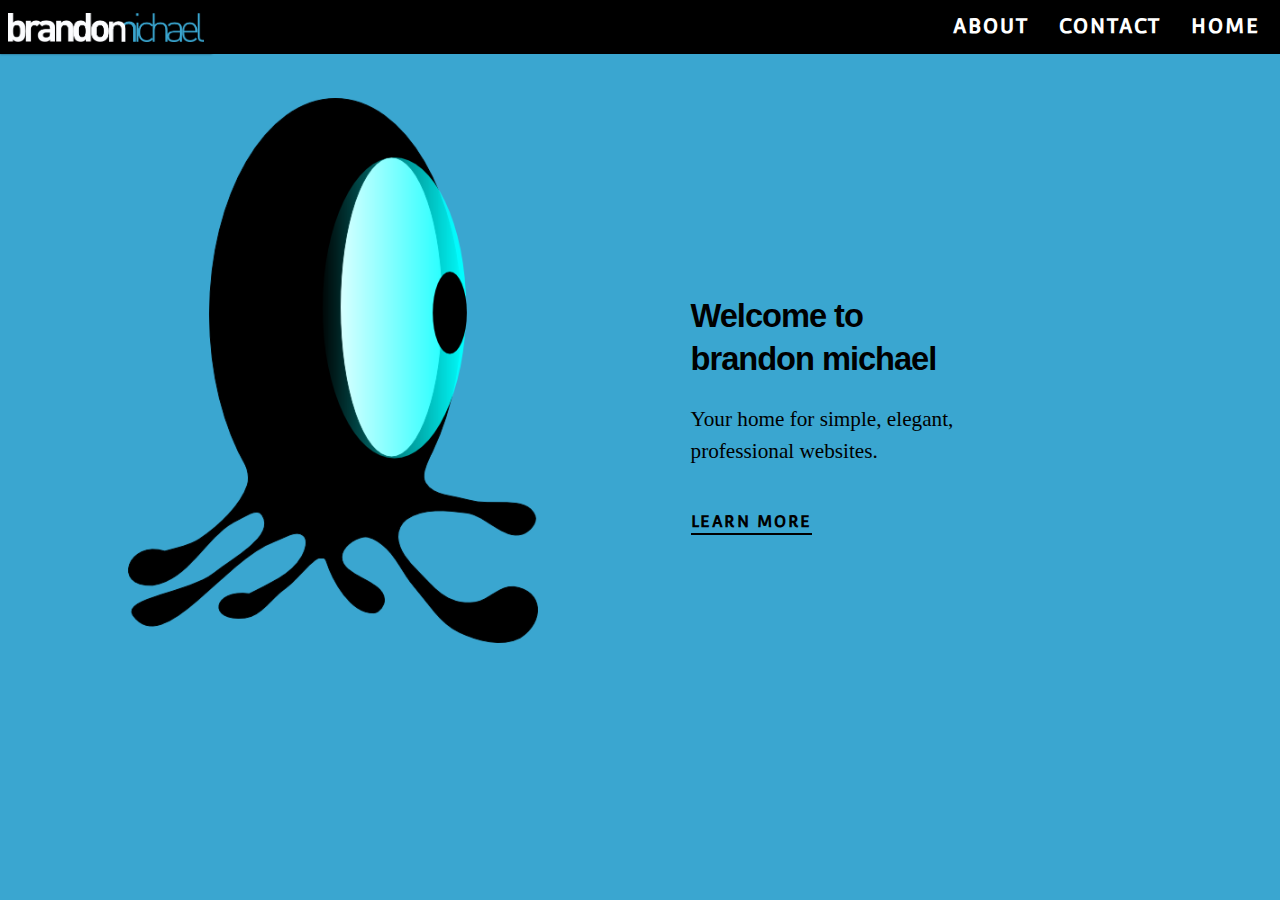
<file: index.html>
<!doctype html>
<html>
<head>
	<title>brandon michael home</title>
	<meta name="viewport" content="width=device-width, initial-scale=1" />
	<meta charset="utf-8" />
	<script type='text/javascript' src='js/shim.js'></script>
	<link rel="stylesheet" href="css/normalize.css" />
	<link rel="stylesheet" href="css/style.css" />
	<link href='http://fonts.googleapis.com/css?family=Convergence' rel='stylesheet' type='text/css'>
	<link rel="shortcut icon" type="image/x-icon" href="img/favicon.ico">
</head>

<body class="home">
<header>
	<nav class ="nav cf">
			<ul class ="navmenu content cf">
				<li><a href="index.html" class="h3 ">home</a></li>
				<!--portfolio link here --> 
				<li><a href="contact.html" class="h3">contact</a></li>
				<li><a href="about.html" class="h3">about</a></li>
			</ul>
			<div class="banner shadow cf">
				<a href="index.html"><img src="img/bmlogo.png" alt="brandon michael" class="logo"/></a>
				<h3 class= "toggle menubtn fr">
				 <span aria-hidden="true" data-icon="&#xe002;"></span>
				menu</h3>
			</div>
	</nav>
	
</header>
<div class="content figure cf">
		<img src="img/kt.png" alt="babysquid" class="mainpng" />
		<div class= "figcaption">
			<h4 class="contentitle">Welcome to </br>
				brandon michael</h4>
			<p class="hook">Your home for simple, 
			elegant, professional websites. <p>	
			<a href="about.html" class="content h5 aboutlnk black">learn more</a>
		</div>
</div>

<div class="test"></div>

<script src="http://ajax.googleapis.com/ajax/libs/jquery/1.7.1/jquery.min.js" type="text/javascript"></script>
<script type='text/javascript' src='js/script.js'></script>
</body>

</html>
</file>
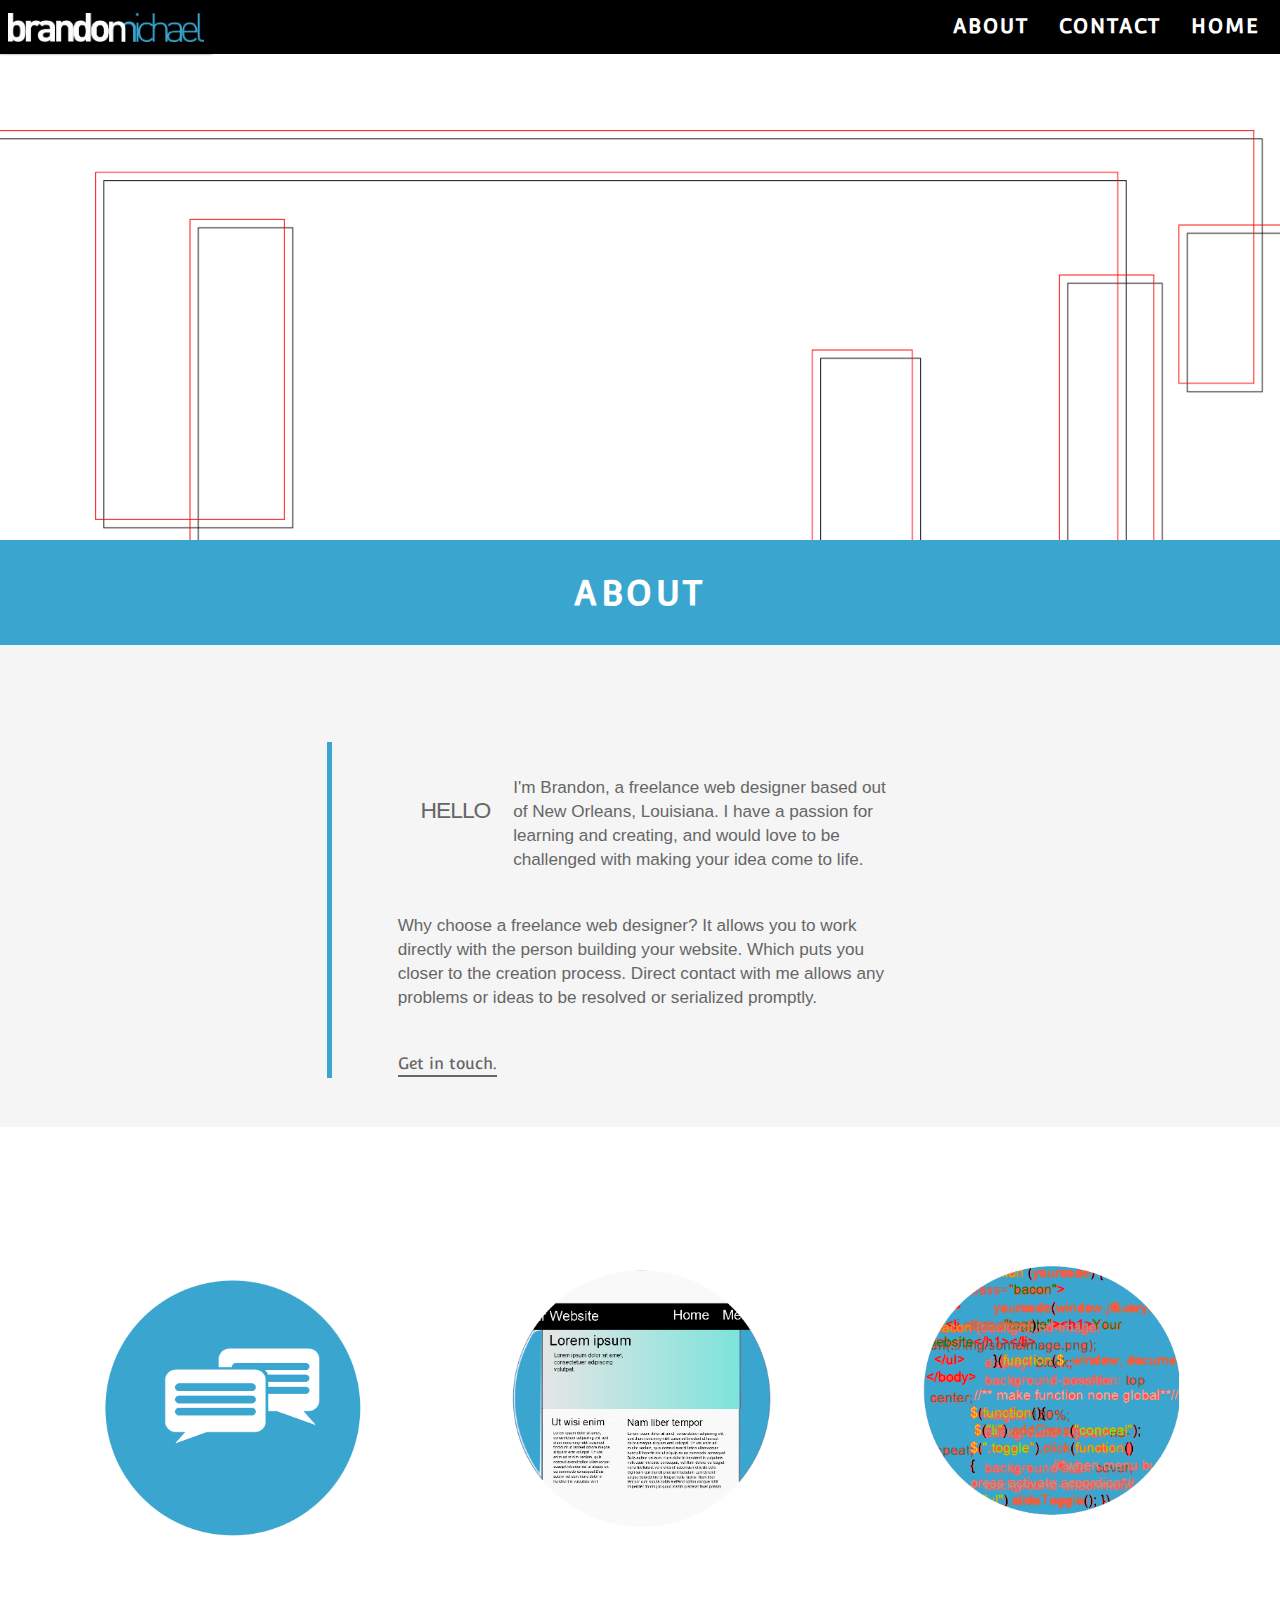
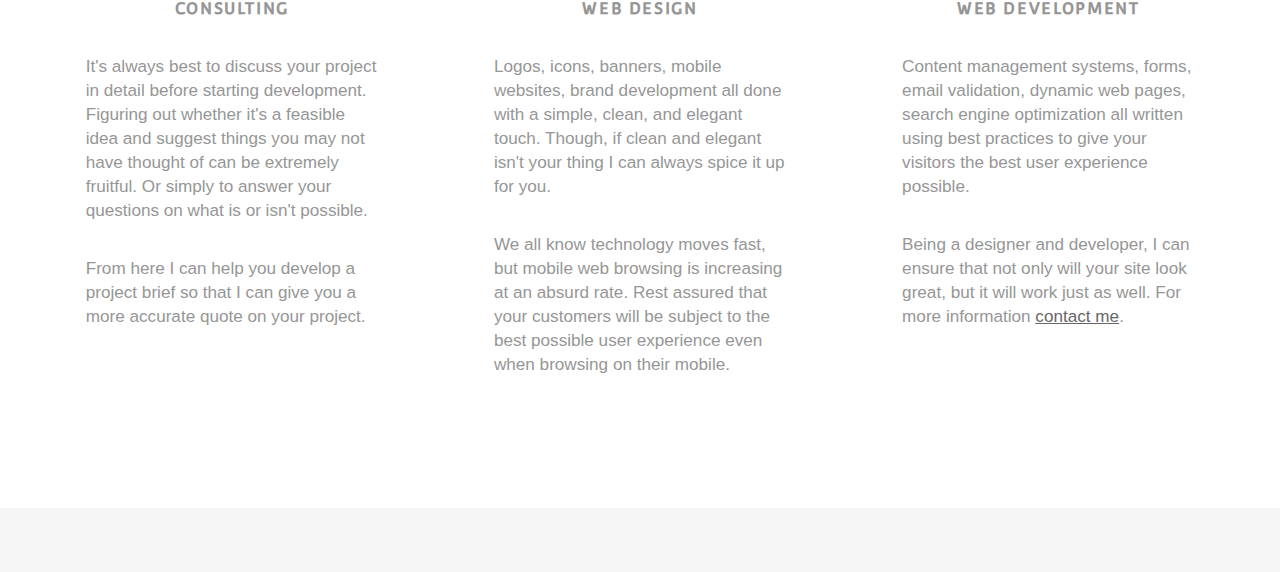
<file: about.html>
<!doctype html>
<html>
<head>
	<title>brandon michael about</title>
	<meta name="viewport" content="width=device-width, initial-scale=1" />
	<meta charset="utf-8" />
	<script type='text/javascript' src='js/shim.js'></script>
	<link rel="stylesheet" href="css/normalize.css" />
	<link rel="stylesheet" href="css/style.css" />
	<link href='http://fonts.googleapis.com/css?family=Convergence' rel='stylesheet' type='text/css'>
	<link href='http://fonts.googleapis.com/css?family=Julius+Sans+One' rel='stylesheet' type='text/css'>
	<link rel="shortcut icon" type="image/x-icon" href="img/favicon.ico">
</head>
<div class="fs">
<body class="about">
<header>
	<nav class ="nav cf">
			<ul class ="navmenu content cf">
				<li><a href="index.html" class="h3 ">home</a></li>
				<!--portfolio link here --> 
				<li><a href="contact.html" class="h3">contact</a></li>
				<li><a href="about.html" class="h3">about</a></li>
			</ul>
			<div class="banner shadow cf">
				<a href="index.html"><img src="img/bmlogo.png" alt="brandon michael" class="logo"/></a>
				<h3 class= "toggle menubtn fr">
				 <span aria-hidden="true" data-icon="&#xe002;"></span>
				menu</h3>
			</div>
	</nav>
	
</header>


<div class="about-spacer">
</div>

<div class="about-wrapper">
	<section class="center about-header">
		<h1>about</h1>
	</section>
	<div class="about-art">
		<section class="about-me grey">
			<article>
				<h1 class="fl grey">Hello</h1><p> I'm Brandon, a freelance web designer based out of New Orleans, Louisiana. I have a passion for learning and creating, and would love to be challenged with making your idea come to life.</p>
				
				<p>Why choose a freelance web designer? It allows you to work directly with the person building your website. Which puts you closer to the creation process. Direct contact with me allows any problems or ideas to be resolved or serialized promptly.</p>
			<div>	
				<a href="contact.html" class="grey contactlnk" >Get in touch.</a>
			</div>	
			</article>
		</section>
		<section class="services center">
			<article class="lgrey">
				<img src="img/consult.png" alt=""  class="about-img" />
				<h5 class="lgrey">Consulting</h5>
				<p>It's always best to discuss your project in detail before starting development. Figuring out whether it's a feasible idea and suggest things you may not have thought of can be extremely fruitful. Or simply to answer your questions on what is or isn't possible.</p>
				
				<p>From here I can help you develop a project brief so that I can give you a more accurate quote on your project.</p>
			</article>
			
			<article class="lgrey">
				<img src="img/design.png" alt=""  class="about-img" />
				<h5 class="lgrey">Web Design</h5>
				<p>Logos, icons, banners, mobile websites, brand development all done with a simple, clean, and elegant touch. Though, if clean and elegant isn't your thing I can always spice it up for you.</p>
				<p>
				We all know technology moves fast, but mobile web browsing is increasing at an absurd rate. Rest assured that your customers will be subject to the best possible user experience even when browsing on their mobile.</p>
			</article>
			
			<article class="lgrey">
				<img src="img/develop.png" alt="" class="about-img" />
				<h5 class="lgrey">Web Development</h5>
				<p>Content management systems, forms, email validation, dynamic web pages, search engine optimization 
				all written using best practices to give your visitors the best user experience possible. </p>
				<p>Being a designer and developer, I can ensure that not only will your site look great, but it will work just as well. For more information <a href="contact.html" class="grey" >contact me</a>.</p>
				
			</article>
		</section>
	</div>
</div>	

<script src="http://ajax.googleapis.com/ajax/libs/jquery/1.7.1/jquery.min.js" type="text/javascript"></script>
<script type='text/javascript' src='js/script.js'></script>
</body>
</div>
</file>
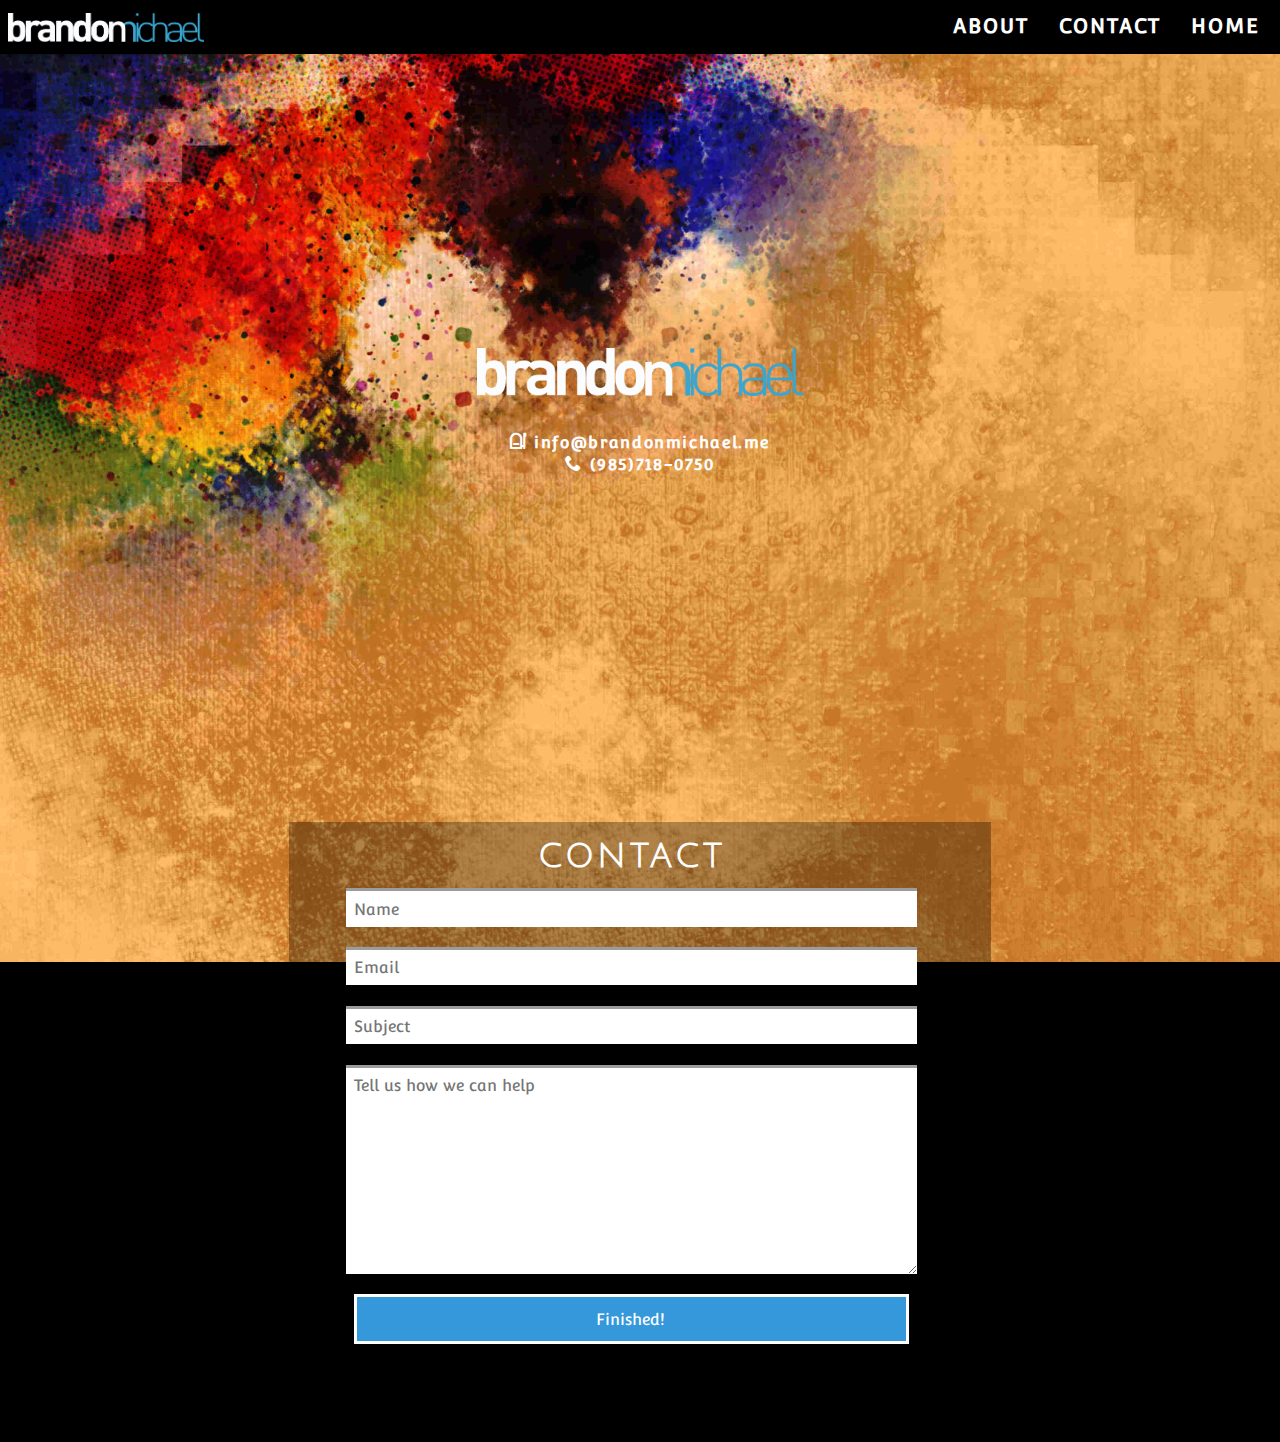
<file: contact.html>
<!doctype html>
<html>
<head>
	<title>brandon michael contact</title>
	<meta name="viewport" content="width=device-width, initial-scale=1" />
	<meta charset="utf-8" />
	<script type='text/javascript' src='js/shim.js'></script>
	<link rel="stylesheet" href="css/normalize.css" />
	<link rel="stylesheet" href="css/style.css" />
	<link href='http://fonts.googleapis.com/css?family=Convergence' rel='stylesheet' type='text/css'>
	<link href='http://fonts.googleapis.com/css?family=Julius+Sans+One' rel='stylesheet' type='text/css'>
	<link rel="shortcut icon" type="image/x-icon" href="img/favicon.ico">
</head>
<div class="fs">
<body class="contact">
<header>
	<nav class ="nav cf">
			<ul class ="navmenu content cf">
				<li><a href="index.html" class="h3 ">home</a></li>
				<!--portfolio link here --> 
				<li><a href="contact.html" class="h3">contact</a></li>
				<li><a href="about.html" class="h3">about</a></li>
			</ul>
			<div class="banner shadow">
				<a href="index.html"><img src="img/bmlogo.png" alt="brandon michael" class="logo"/></a>
				<h3 class= "toggle menubtn fr">
				 <span aria-hidden="true" data-icon="&#xe002;"></span>
				menu</h3>
			</div>
	</nav>
	
</header>
<div class="spacer"></div>
<div class="center">
	<img src="img/bmlogo.png" alt="ilocke" class="contactlogo center"/>
	<a href="mailto:info@brandonmichael.me" class="h5 center info">
		<span aria-hidden="true" data-icon="&#xf044;"></span>
	info@brandonmichael.me</a>
	<a href="tel:9857180750" class="h5 center info">
		<span aria-hidden="true" data-icon="&#xe001;"></span>
	(985)718-0750</a>
	<!--<h5>or</h5>
	<a href="#form" class="h5 center infobtn">contact us here</a> -->
</div>
<!-- full screen spacer-->
	<div class="spacer">
	</div>

<!--contact form-->

<div class="form" id="form">
	<div class="formtitle">
		<h2 class="formhead">contact</h2>
	</div>
<form action="form_process.php" method="post" data-validate="parsley" name="contact_form">
<!--name - email - subject - message --> 
<!--add javascript validation-->
		<input name="name" type="text" data-error-container=".formtitle" data-required="true" placeholder="Name" data-error-message="Please enter a name." class="req"/>
	
		<input name="email" type="text" placeholder="Email" data-required="true" data-type="email" data-error-container=".formtitle" data-error-message="Please enter a real email address." class="req"/>
	
		<input name="subject" type="text" placeholder="Subject" data-required="true" data-error-container=".formtitle" data-error-message="Please enter a subject." class="req"/>
	
		<textarea name="message" type="text" class="req" placeholder="Tell us how we can help" data-required="true" data-error-container=".formtitle" data-error-message="Please enter a message." rows="10" class="req"></textarea>
	
		<input type="submit" name="submit" class="submit" value="Finished!" />
</div>
</form>
<!--- for when margins and padding wont cut it. --->
<div class="spacer2">
</div>
<script src="http://ajax.googleapis.com/ajax/libs/jquery/1.7.1/jquery.min.js" type="text/javascript"></script>

<script type="text/javascript" src="js/parsley.min.js"></script>
<script type='text/javascript' src='js/script.js'></script>
</body>
</div>
</html>
</file>
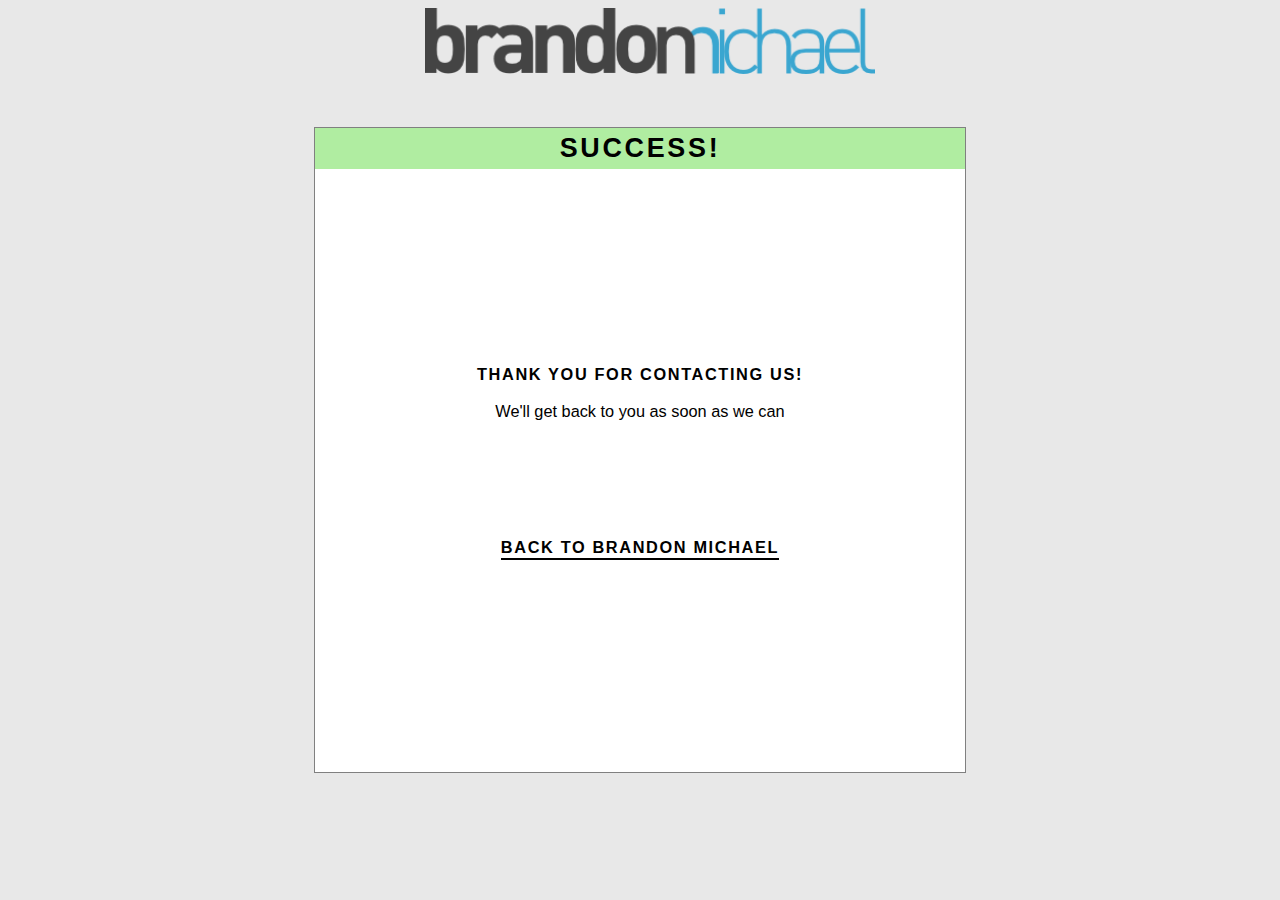
<file: sent.html>
<!doctype html>
<html>
<head>
	<title>brandon michael sent</title>
	<meta charset="utf-8" />
	<script type='text/javascript' src='js/shim.js'></script>
	<link rel="stylesheet" href="css/normalize.css" />
	<link rel="stylesheet" href="css/style.css" />
	<link rel="shortcut icon" type="image/x-icon" href="img/favicon.ico">
</head>

<body class="sent">
<div class='center post'>
	<div class="postlogo">
	<a href="index.html" class="center" ><img src="img/darkbmlogo.png" alt="brandon michael" class="postcenter" /></a>
	</div>
	
	<div class="postmain">
		<div class="senthead">
		<span><h4 class="black">Success!</h4></span>
		</div>
	
		<div class="postp center">
		<h5 class="black center">Thank you for contacting us!</h5>
		<p>We'll get back to you as soon as we can</p>
			<div class="postlnk">
			<a href="contact.html" class="content h5 aboutlnk black">back to brandon michael</a>
			</div>
		</div>
	</div>
</div>
</body>
</html>
</file>
<file: css/style.css>
/*
 **********************
 *icons
 **********************
*/

@font-face {
	font-family: 'icomoon';
	src:url('fonts/icomoon.eot');
	src:url('fonts/icomoon.eot?#iefix') format('embedded-opentype'),
		url('fonts/icomoon.woff') format('woff'),
		url('fonts/icomoon.ttf') format('truetype'),
		url('fonts/icomoon.svg#icomoon') format('svg');
	font-weight: normal;
	font-style: normal;
}


[data-icon]:before {
	font-family: 'icomoon';
	content: attr(data-icon);
	speak: none;
	font-weight: normal;
	font-variant: normal;
	text-transform: none;
	line-height: 1;
	-webkit-font-smoothing: antialiased;
	-moz-osx-font-smoothing: grayscale;
}

.icon-plus-alt, .icon-minus-alt {
	font-family: 'icomoon';
	speak: none;
	font-style: normal;
	font-weight: normal;
	font-variant: normal;
	text-transform: none;
	line-height: 1;
	-webkit-font-smoothing: antialiased;
}

.icon-plus-alt:before {
	content: "\e004";
}
.icon-minus-alt:before {
	content: "\e005";
}

/*
 **********************
 *page preps
 **********************
*/

/* soft reset */
* {	margin: 0;
	padding: 0;
	list-style-type: none;
}
/* floats */
.fr {	float: right;
		margin-right: .5em; 
}

.fl {	float: left;
		margin-left: .5em;
}

/** cover background fix **/
html, body {	zoom: 101%;
}
/** fs = full screen **/
html, body, .fs {	height:100%;
} 


/***clearfixes***/

/*For modern browsers */
.cf:before,
.cf:after {	
	content:"";
	display:table;
}
.cf:after {	
	clear:both;
}
/* For IE 6/7 (triggers hasLayout) */
.cf {	
	*zoom:1;
}
/* end floats */

/*
 **********************
 *General styling
 **********************
*/

.conceal {	display: none;
}

body {/* change from noto sans */
		font-family: convergence, helvetica, sans-serif;
		min-width: 20em;
}

/**		wrappers	**/
/***********************						background for contact page 							*************************/
.contact {	background-color: #000;
			background-image: url(../img/mabstract.jpg);
}

.contact {	height: 100%;
		    position: relative;
			background-position: top center;
			background-repeat: no-repeat;
			background-size: cover;
			background-attachment: fixed;
}


.about {	background-image: url(../img/drawing.png);
			position: relative;
			background-position: top center;
			background-repeat: no-repeat;
			background-size: cover;
			background-attachment: fixed;
}

.home {	background-color: #3AA6D0;
}

/** 	end wrappers	 **/

.content {	text-align: center;
			margin: 0 auto;
			width: 100%;
}

.center {	text-align: center;
			margin: 0 auto;
			width: 100%;
}

.spacerlg {	background: transparent;
			width: 100%;
			height: 60%;
}

.spacer {	background: transparent;
			height: 35%;
			width: 100%;
}

.spacer2 {	background: transparent;
			height: 0em;
			width: 100%;
}




/** 	Headers 	**/
h1, .h1, h2, .h2, h3, .h3, h4, .h4, h5, .h5 {
		letter-spacing: .1em;
		text-transform: uppercase;
		text-decoration: none;
		font-weight: bold;
}

h1, .h1 {	color:white;
			font-size: 2.1em;
}
/**		remember to load julius sans on use	**/
h2, .h2 {	font-size: 2em;
			color: white;
			font-family: 'Julius Sans One', sans-serif;
}

h3, .h3, .steven li, .brandon li {	color: white;
			letter-spacing: .1em;
			font-size: 1.2em;
			line-height: 2em;		
}

h4, .h4 {	color: black;
			letter-spacing: .1em;
			font-size: 1.65em;
			line-height: 1.5em;
			font-family: 'Julius Sans One', sans-serif;
}

h5, .h5 {	color: white;
			letter-spacing: .1em;
			font-size: 1em;
			line-height: 1.3em;
}

.black {	color: black;
}

.small {	font-size: 1.1em;
}

.shadow {
			-webkit-box-shadow: 0 1px 2px rgba(0,0,0,0.5);
			box-shadow: 0 1px 2px rgba(0,0,0,0.5);
}

.parsley-error {	background-color:#FFDFDF;
			border-top: 3px solid #C4667E;
}

.parsley-error:focus {	background-color:#FFDFDF;
			border-top: 3px solid #C4667E;
}

li.required, .custom-error-message {	color: red;
}

/*
 **********************
 *Header
 **********************
*/

header {	width: 100%;
			height: 4em;
			position: fixed;
			min-width: 17.5em;
			z-index: 200;
}

.nav {	margin: 0 auto;
		background: #000;
}

.toggle:hover {	cursor: pointer;
}

.navmenu {	background: #000;
}

.menubtn {	display: inline-block;
			right: 0;
			text-align: right;
			padding: .5em;
			font-size: 1.2em;
			vertical-align: center;
}

.banner {	display: block;
			background: #000;
			-webkit-box-shadow: 0 1px 2px rgba(0,0,0,0.5);
			box-shadow: 0 1px 2px rgba(0,0,0,0.5);
}

.logo {	max-width: 8em;
		/** max-height: 5em; max height no longer needed after ilocke to bm switch */
		padding: .8em;
		display: inline-block;
		text-align: left;
		vertical-align: center;
		margin-top: 5px; /* margin top needed after switch to brandonmichael */
}

/*
 **********************
 *Main Content
 **********************
*/

.mainpng {	padding-top: 50%;
			max-width: 20em;
			max-height: 20em;
			border: 0;
}
.hook {	padding-top: .1em;
		font-family: georgia;
		font-size: 1.3em;
		line-height: 1.2em;
		margin-bottom: 2em;
}

.figcaption {	font-family: convergence;
				padding: 4em 0;
}

.figure {	max-width: 20em;		
}

.contentitle {	margin-bottom: .65em;
				letter-spacing: -1px;
				text-transform: none;
}

.aboutlnk, .contactlnk {	
			line-height: 1.5em;
			padding-bottom: 2px;
			text-decoration: none;
}

.aboutlnk:hover, .contactlnk:hover {	border-width: 5px;
					padding-bottom: 0;
}

.aboutlnk {	border-bottom: 2px solid black;
}

.contactlnk {	border-bottom: 2px solid #666;
				margin: 0 auto;
}


/*
 **********************
 *Contact page css
 **********************
*/


/** 2em on right padding to make up for browser input offset **/
.form {	width: 90%;
		padding: 1em 2em 1em 1em;
		background-color: rgba(0, 0, 0, .3);
		margin: 0 auto;
		margin-top: 2em;
}

.req, .submit {	margin: 0 auto;
}

.req {
    display: block;
    width: 100%;
	margin-bottom: 1.25em;
	padding: 0.5em 0 0.5em .5em;
	border: 0;
	border-top: 3px solid #9C9C9C;
}
	
.formtitle {	text-align: center;
				display: block;
				padding-bottom: .5em;
}

.formhead {	padding-bottom: .2em;
}

.req:focus {	
			outline: none;
			background-color: #F7F7F7;
			border-top: 3px solid #3AA6D0;
}

.submit {	margin-top: .5em;
			border: 3px solid white;
			background-color: #3498db;
			color: white;
			padding: 0.75em 0.2em 0.75em 0em;
			width: 102%;
			margin: 0 auto;
}

.submit:focus {	border: 3px solid #3AA6D0;
				outline: none;
}

.email {	width: 100%;
}

.contactlogo {	width: 20em;
				padding: 2em;
}

.info {	display: block;
		text-transform: none;
}

.infobtn {	display: block;
		width: 12.5em;
		background-color: rgba(0, 0, 0, 0.3);
		padding: 0.75em 0;
		border: 3px solid white;
		margin-top: 0.5em;
}

/*
 **********************
 *About
 **********************
*/
.grey {	color: #666;
}

.lgrey {	color: #969696;
}

.about-wrapper {	background-color: #F5F5F5;
					padding-bottom: 5%;
					overflow: hidden;
}
 
.about-spacer {	height: 60%;
}

.about-me {	padding: 2em 0 3em;
			background-color: #F5F5F5;
}

.about-me div {	text-align: center;
}

.about-header {	padding: 2em 0;
				background-color: #3AA6D0;
}

.about-header h1 {	margin: 0 auto;
}

.services {	background-color: #fff;
			width: 100%;
}

.services article { display: block;	
					max-width: 20em;
					margin: 0 auto;
					padding: 2em 0;
}

.services article p, .about-me p {	
						font-family: ariel, sans-serif;
						line-height: 1.4em;
						font-size: 1.05em;
						text-align: left;
}

.services article p {	margin: 2em 1em;
}

.about-me p {	
				margin-bottom: 2.5em;
}

.about-me article {	max-width: 30em;
					margin: 5% auto;
					padding: 2em .5em .1em .5em;
					margin-bottom: 0;
}

.about-me h1 {	display: inline;
				margin: 1em;
				letter-spacing: -1px;
				font-family: ariel, helvetica, sans-serif;
				font-weight: normal;
				font-size: 1.4em;
				
}

.about-img {	width: 80%;
				height: auto;
}



/*
 **********************
 *footer -- I really need to get around to this. 
 **********************
*/



/*
 **********************
 *form error and sent
 **********************
*/

.post {	width: 40em;
}

.postmain {	margin-top: 3em;
			border: 1px solid grey;
			background-color: white;
}

.postcenter {	margin: 0 auto;
				margin-left: 3%;
				margin-top: .5em;
}

.postp {	height: 40em;
			max-height: 25em;
			max-width: 25em;
			margin-top: 30%;
}

.postlnk {	margin-top: 7em;
}

.post h5 {	margin-bottom: 1em;
}


.errorhead { background-color: #EEB2A9;
}

.senthead {	background-color: #B0EDA1;
}

.sent, .error {	background-color: #E8E8E8;
}

/***************** Larger phone ************************/
@media only screen and (min-width: 15em) {
	.logo {
		max-width: 10em;
		padding: .6em;
	}
}


/****************** Tablet size media*******************/
@media only screen and (min-width: 40em) {	
	
	
	/*
	 **********************
	 *Nav * 40+ em
	 **********************
	*/
	
	.logo {
		max-width: 12em;
		padding: .5em;
	}
	/*
	 **********************
	 *home * 40+ em
	 **********************
	*/
	
	.figure {	max-width: 90%;
				max-height: 150%;
				padding-top: 15em;
				height: 100%;
				width: 50%
	}
	
	.mainpng {	max-width: 31em;
				padding-top: 0;
				height: auto; 
				padding-bottom: 10%;
	}
	
	/*
	 **********************
	 *Contact 40+ em
	 **********************
	*/
	
	.req, .form {	width: 85%;
	}
	
	.req {	padding: 0.5em;
	}
	
	.submit {	margin: 0 auto;
				width: 85%;
				margin-left: 7.5%;
	}
	
	.spacer2 {	background: transparent;
			height: 2em;
			width: 100%;
	}

	/*
	 **********************
	 *About 40em
	 **********************
	*/
	.about-me article {	border-left: 5px solid #3AA6D0;
						padding: 2em 4em .1em 4em;
	}

	.services article { width: 70%;
	}

	/******		end 40 em tablet query	******/	
}


/*****************desktop media****************/
@media only screen and (min-width: 63em) {	
	 /*
	  **********************
	  *Navigation bar
	  **********************
	 */
	
	.nav {
		text-align: right;
	}
	
	.navmanu li {
		border-bottom: solid 0px #000;
	}
	
	.navmenu li a:first-child {
		margin-right: 10px;
	}
	
	.navmenu li a {	float:right;
					display: inline;
					padding: 7px .5em 2px;
					margin-right: 1em;
	}
	
	.navmenu li a:hover {	
		border-top: 3px solid #3AA6D0;
		padding-top: 4px;
	}
	
	.navmenu {	
				-webkit-box-shadow: inset 0 -1px 2px rgba(0,0,0,0.5);
				box-shadow: inset 0 -1px 2px rgba(0,0,0,0.5);
				width: 50%;
				display: inline-block;
	}
	
	.banner {
		display: inline-block;
		float: left;
	}
	
	.menubtn {
		display: none;
	}
	
	/*
	 **********************
	 *home page 63 em
	 **********************
	*/
	
	.content {	text-align: left;
	}
	
	.figure {	width: 80%;
				height: auto;
				padding-top: 5em;
	}
	
	.mainpng {	float: left;
				max-width: 50%;
				padding: 0;
				width: 40%;
				max-height: none;
				padding-top: 1em;
	}
	
	.figcaption {	padding: 13em 0;
					float: right;
					width: 40%;
					max-width: 22em;
					
	}
	
	.contentitle {	font-size: 2em;
					line-height: 1.33em;
	}
	
	.hook {	 font-size: 1.3em;
			line-height: 1.5em;
	}
	
	
	/*
	 **********************
	 *About 63em
	 **********************
	*/
	
	.services article { display: inline-block;	
					width: 26%;
					margin: 4em 3% ;
					vertical-align: top; 
					text-align: center;
					max-width: 20em;
	}

	.about-me div {	text-align: left;
	}

	
	/*
	 **********************
	 *contact 63em
	 **********************
	*/
	
	.contact {	background-image: url(../img/abstract.jpg);
	}

	
	.form {	width: 65%;
			max-width: 40em;
	}
	
	.req {	padding: 0.5em;
	}
	
	.submit {	margin: 0 auto;
				width: 85%;
				margin-left: 7.5%;
	}
	
	.req {	width: 85%;
	}
	
	.spacer2 {	background: transparent;
			height: 5em;
			width: 100%;
}

/*************end em desktop query*************/
}

/*************stupid picture specific query***********/
@media only screen and (min-width: 73em) {
	.figcaption {	
				margin-right: 10%;
	}
	
}


/*
 **********************
 *PHP form styling
 **********************
*/

.thanks {	background-color: #1C1C1C;
			text-align: center;
}

.back, .back:hover {	margin: 0 auto;
		border-color: white;
		padding-top: 2em;
		margin-top: 1.3em;
}

.thanksttl {	color: white;
				border-right: 1px solid #000;
				border-left: 1px solid #000;
				
}

#canvas, .canvas { margin: 0 auto;
					width: 450px;
					padding: 2em 0;
}

.canvas {	text-align: center;
			margin-top: 3em;
}


.spacer3 {	margin: 0 auto;
			max-width: 30em;
			text-align: center;
}

.spacer4 {	height: 10%;
			width: 100%;
			margin-top: 4em;
			border-top: 1px solid #000;
}

.ctaner {	width: 100%;
}

.noscroll {	overflow: hidden;
}
</file>
